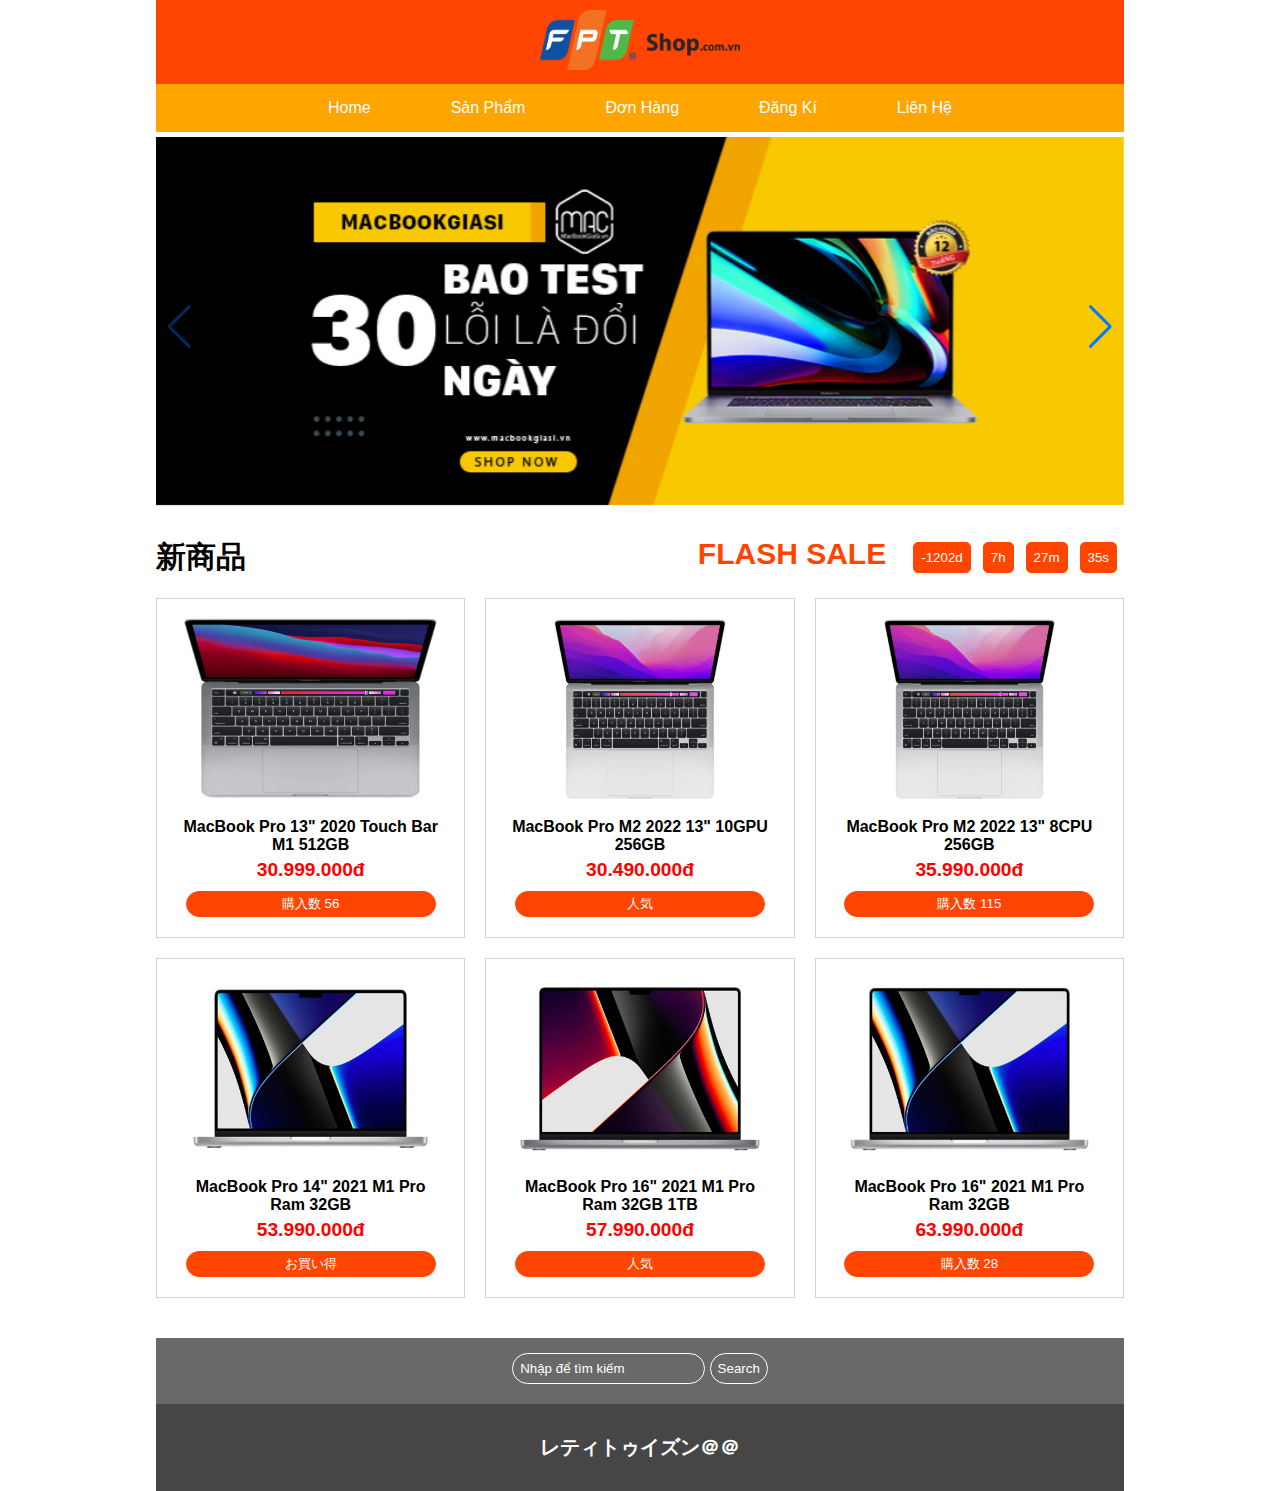
<file: index.html>
<!DOCTYPE html>
<html lang="ja">

<head>
    <meta charset="UTF-8">
    <meta http-equiv="X-UA-Compatible" content="IE=edge">
    <meta name="viewport" content="width=device-width, initial-scale=1.0">
    <title>Home</title>
    <link rel="stylesheet" href="./css/style.css">
    <link rel="stylesheet" href="./css/swiper.css">
    <link rel="stylesheet" href="./css/countdown.css">
    <link rel="stylesheet" href="https://cdn.jsdelivr.net/npm/swiper@9/swiper-bundle.min.css" />
    <link rel="stylesheet" href="https://maxcdn.bootstrapcdn.com/font-awesome/4.4.0/css/font-awesome.min.css" />
</head>

<body>
    <div class="container">
        <div class="header">
            <div class="logo">
                <img src="./image/logo.png" alt="">
            </div>
            <div class="main-menu">
                <div class="menu">
                    <ul>
                        <li><a href="./index.html">Home</a></li>
                        <li><a href="./sanpham.html">Sản Phẩm</a></li>
                        <li><a href="./giohang.html">Đơn Hàng</a></li>
                        <li><a href="./dangki.html">Đăng Kí</a></li>
                        <li><a href="./lienhe.html">Liên Hệ</a></li>
                    </ul>
                </div>
            </div>
            <div class="swiper mySwiper">
                <div class="swiper-wrapper">
                    <div class="swiper-slide">
                        <img src="./image/slide1.jpeg" alt="banner">
                    </div>
                    <div class="swiper-slide">
                        <img src="./image/slide2.jpeg" alt="banner">
                    </div>
                    <div class="swiper-slide">
                        <img src="./image/slide3.jpeg" alt="banner">
                    </div>
                    <div class="swiper-slide">
                        <img src="./image/slide4.jpeg" alt="banner">
                    </div>
                </div>
                <div class="swiper-button-next"></div>
                <div class="swiper-button-prev"></div>
            </div>
            <script src="https://cdn.jsdelivr.net/npm/swiper@9/swiper-bundle.min.js"></script>
            <script src="./js/swiper.js"></script>
        </div>
        <div class="main-content">
            <div class="main-title">
                <h3 class="title"> 新商品</h3>
                <div class="main-countdown">
                    <h3 class="title" style="color: orangered; font-weight: 900;">FLASH SALE</h3>
                    <table id="countdown">
                        <tr id="countdown-timer">
                            <td><button><span id="days">0</span>d</button></td>
                            <td><button><span id="hours">0</span>h</button></td>
                            <td><button><span id="minutes">0</span>m</button></td>
                            <td><button><span id="seconds">0</span>s</button></td>
                        </tr>
                    </table>
                </div>
            </div>
            <div class="main-item">
                <div class="content-item">
                    <img src="./image/anh1.webp" alt="anh">
                    <div class="text">
                        <h4><a href="#">MacBook Pro 13" 2020 Touch Bar M1 512GB</a></h4>
                        <p>30.999.000đ</p>
                        <button>購入数 56</button>
                    </div>
                </div>
                <div class="content-item">
                    <img src="./image/anh2.webp" alt="anh">
                    <div class="text">
                        <h4><a href="#">MacBook Pro M2 2022 13" 10GPU 256GB</a></h4>
                        <p>30.490.000đ</p>
                        <button>人気</button>
                    </div>
                </div>
                <div class="content-item">
                    <img src="./image/anh3.webp" alt="anh">
                    <div class="text">
                        <h4><a href="#">MacBook Pro M2 2022 13" 8CPU 256GB</a></h4>
                        <p>35.990.000đ</p>
                        <button>購入数 115</button>
                    </div>
                </div>
            </div>
            <div class="main-item">
                <div class="content-item">
                    <img src="./image/anh4.webp" alt="anh">
                    <div class="text">
                        <h4><a href="#">MacBook Pro 14" 2021 M1 Pro Ram 32GB</a></h4>
                        <p>53.990.000đ</p>
                        <button>お買い得</button>
                    </div>
                </div>
                <div class="content-item">
                    <img src="./image/anh5.webp" alt="anh">
                    <div class="text">
                        <h4><a href="#">MacBook Pro 16" 2021 M1 Pro Ram 32GB 1TB</a></h4>
                        <p>57.990.000đ</p>
                        <button>人気</button>
                    </div>
                </div>
                <div class="content-item">
                    <img src="./image/anh6.webp" alt="anh">
                    <div class="text">
                        <h4><a href="#">MacBook Pro 16" 2021 M1 Pro Ram 32GB</a></h4>
                        <p>63.990.000đ</p>
                        <button>購入数 28</button>
                    </div>
                </div>
            </div>
        </div>
        <div class="footer">
            <div class="form">
                <input type="text" name="" id="" placeholder="Nhập để tìm kiếm">
                <button>Search</button>
            </div>
            <div class="name">
                <span>レティトゥイズン＠＠</span>
            </div>
        </div>
    </div>
    <script src="./js/countdown.js"></script>
</body>

</html>
</file>
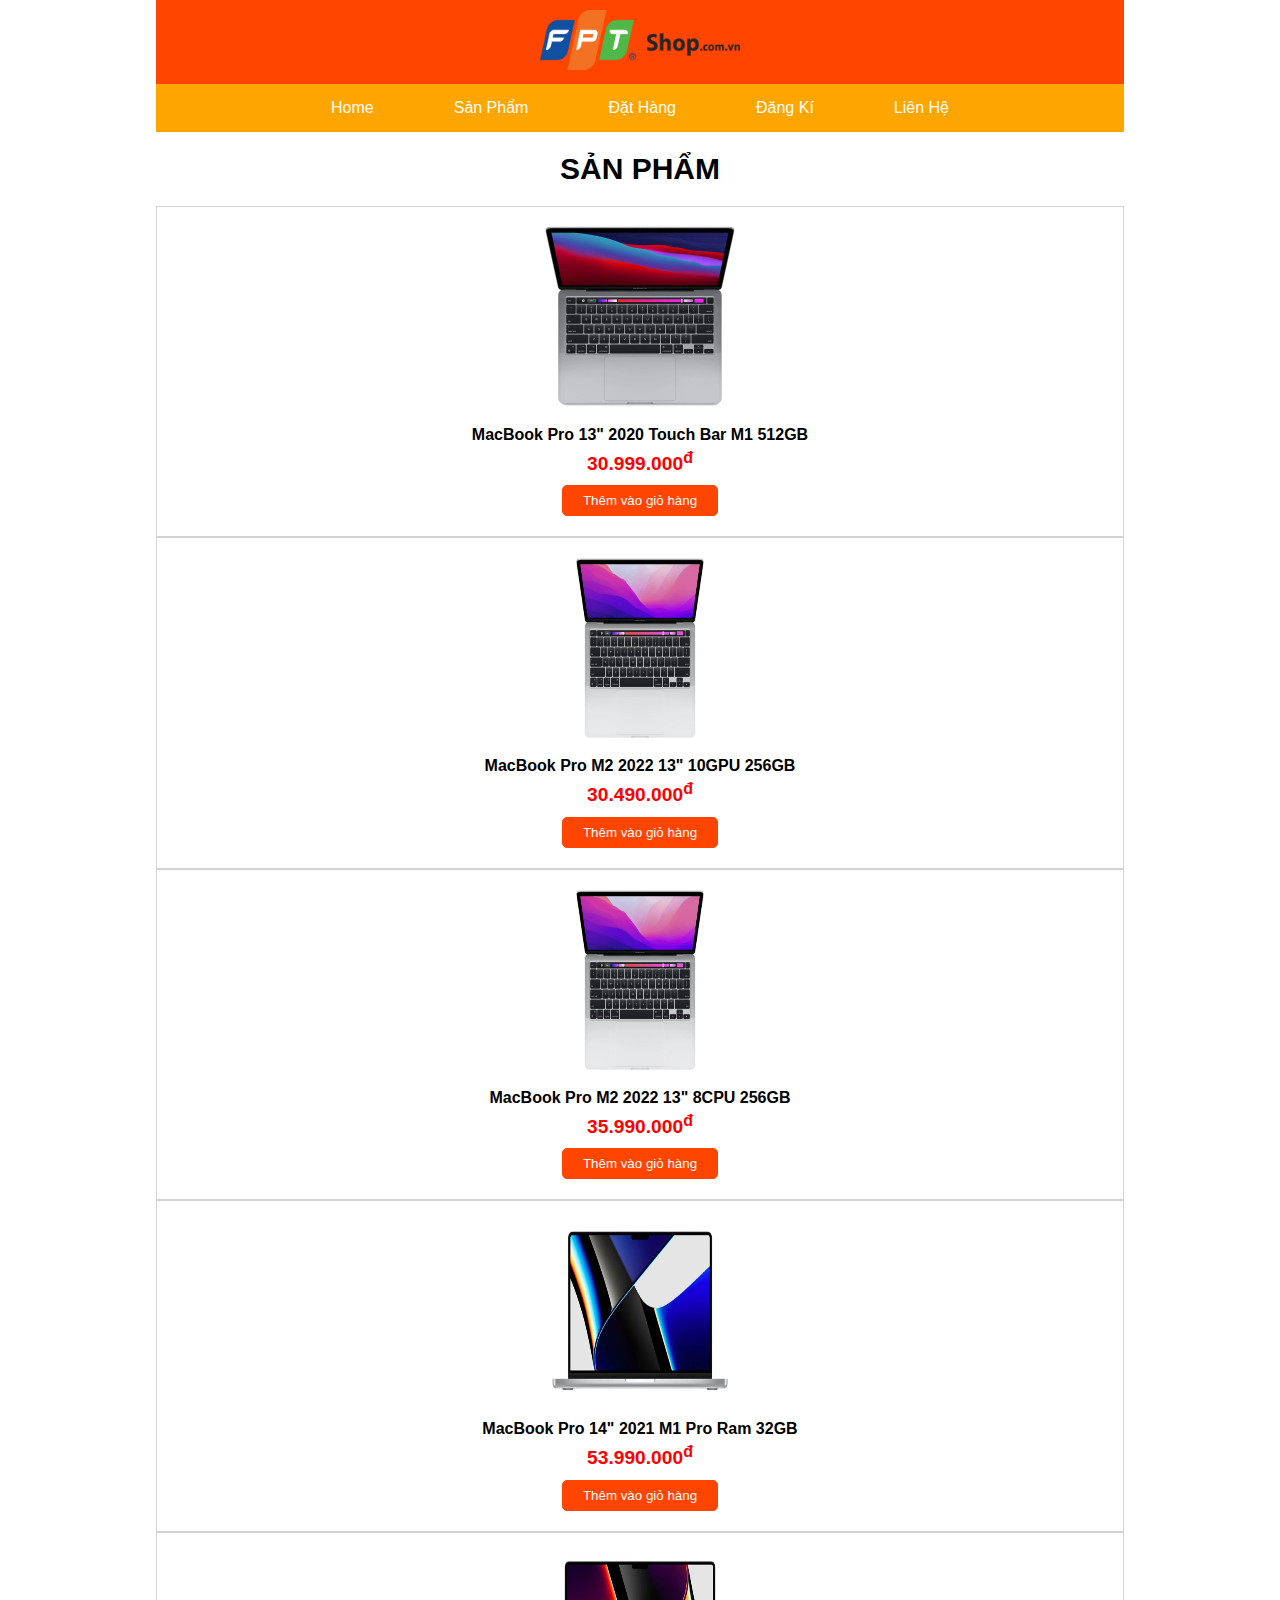
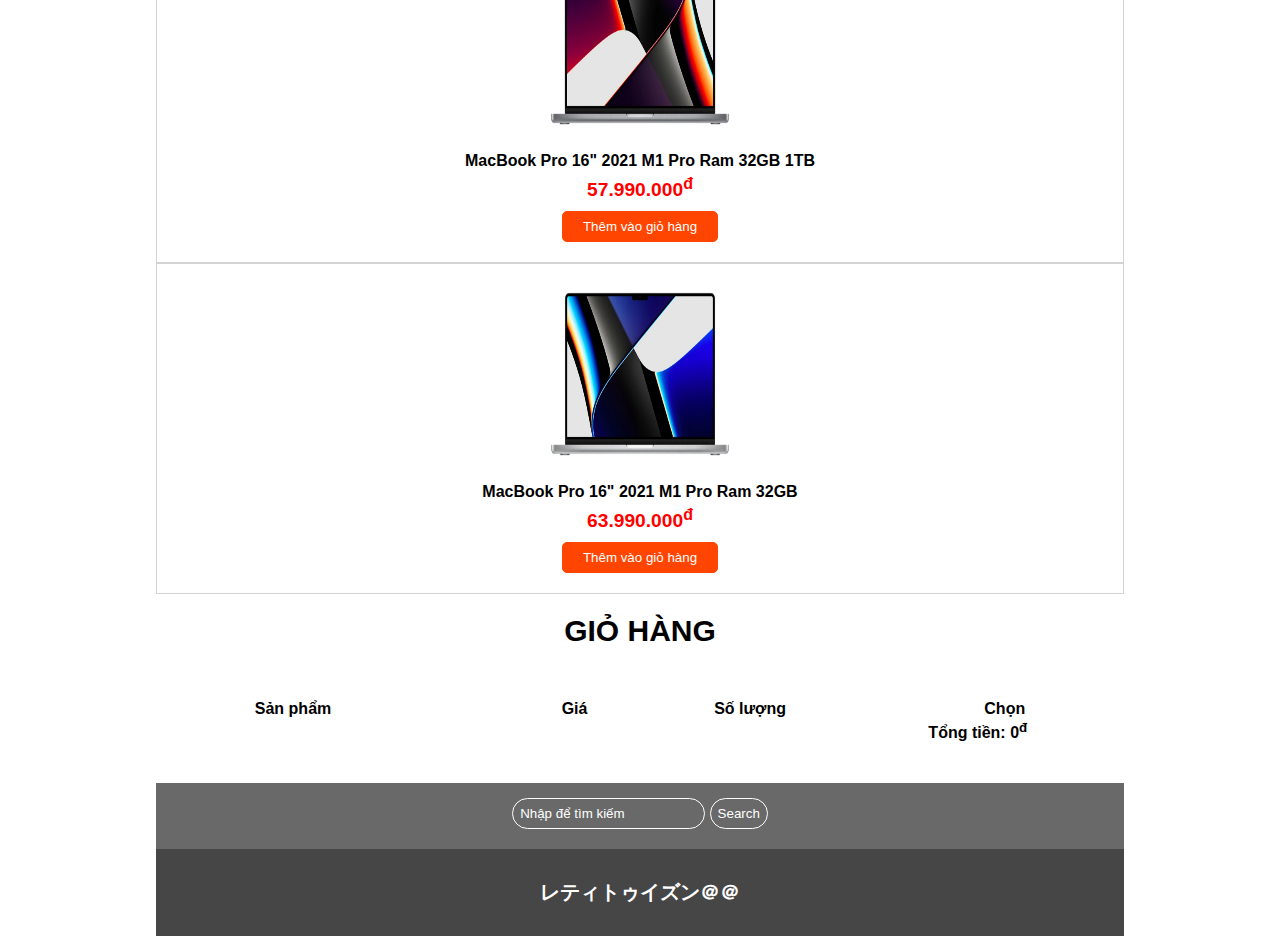
<file: giohang.html>
<!DOCTYPE html>
<html lang="en">

<head>
    <meta charset="UTF-8">
    <meta http-equiv="X-UA-Compatible" content="IE=edge">
    <meta name="viewport" content="width=device-width, initial-scale=1.0">
    <title>Đặt hàng</title>
    <link rel="stylesheet" href="./css/style.css">
    <link rel="stylesheet" href="./css/swiper.css">
    <link rel="stylesheet" href="https://cdn.jsdelivr.net/npm/swiper@9/swiper-bundle.min.css" />
    <link rel="stylesheet" href="./css/giohang.css">
    <link rel="stylesheet" href="https://cdnjs.cloudflare.com/ajax/libs/font-awesome/5.15.4/css/all.min.css" />
</head>

<body>
    <div class="container">
        <div class="header">
            <div class="logo">
                <img src="./image/logo.png" alt="">
            </div>
            <div class="main-menu">
                <div class="menu">
                    <ul>
                        <li><a href="./index.html">Home</a></li>
                        <li><a href="./sanpham.html">Sản Phẩm</a></li>
                        <li><a href="./giohang.html" onclick="getProduct(); return false;">Đặt Hàng</a></li>
                        <li><a href="./dangki.html">Đăng Kí</a></li>
                        <li><a href="./lienhe.html">Liên Hệ</a></li>
                    </ul>
                </div>
            </div>
        </div>
        <div class="main-content">
            <h3 class="title">SẢN PHẨM</h3>
            <div id="products">
                <div class="content-item">
                    <img src="./image/anh1.webp" alt="anh">
                    <div class="content-item-text">
                        <h4>MacBook Pro 13" 2020 Touch Bar M1 512GB</h4>
                        <p><span>30.999</span>.000<sup>đ</sup></p>
                    </div>
                    <button class="btn">Thêm vào giỏ hàng</button>
                </div>
                <div class="content-item">
                    <img src="./image/anh2.webp" alt="anh">
                    <div class="content-item-text">
                        <h4>MacBook Pro M2 2022 13" 10GPU 256GB</h4>
                        <p><span>30.490</span>.000<sup>đ</sup></p>
                    </div>
                    <button class="btn">Thêm vào giỏ hàng</button>
                </div>
                <div class="content-item">
                    <img src="./image/anh3.webp" alt="anh">
                    <div class="content-item-text">
                        <h4>MacBook Pro M2 2022 13" 8CPU 256GB</h4>
                        <p><span>35.990</span>.000<sup>đ</sup></p>
                    </div>
                    <button class="btn">Thêm vào giỏ hàng</button>
                </div>
            </div>
                <!-- <div class="main-item"> -->
                <div class="content-item">
                    <img src="./image/anh4.webp" alt="anh">
                    <div class="content-item-text">
                        <h4>MacBook Pro 14" 2021 M1 Pro Ram 32GB</h4>
                        <p><span>53.990</span>.000<sup>đ</sup></p>
                    </div>
                    <button class="btn">Thêm vào giỏ hàng</button>
                </div>
                <div class="content-item">
                    <img src="./image/anh5.webp" alt="anh">
                    <div class="content-item-text">
                        <h4>MacBook Pro 16" 2021 M1 Pro Ram 32GB 1TB</h4>
                        <p><span>57.990</span>.000<sup>đ</sup></p>
                    </div>
                    <button class="btn">Thêm vào giỏ hàng</button>
                </div>
                <div class="content-item">
                    <img src="./image/anh6.webp" alt="anh">
                    <div class="content-item-text">
                        <h4>MacBook Pro 16" 2021 M1 Pro Ram 32GB</h4>
                        <p><span>63.990</span>.000<sup>đ</sup></p>
                    </div>
                    <button class="btn">Thêm vào giỏ hàng</button>
                </div>
                <!-- </div>  -->
            </div>
            <h3 class="title">GIỎ HÀNG</h3>
            <div class="cart">
                <form action="">
                    <table>
                        <thead>
                            <tr>
                                <th>Sản phẩm</th>
                                <th>Giá</th>
                                <th>Số lượng</th>
                                <th>Chọn</th>
                            </tr>
                        </thead>
                        <tbody>

                        </tbody>
                    </table>
                    <div style="text-align: right;" class="price-total">
                        <p style="font-weight: bold;">Tổng tiền: <span>0</span><sup>đ</sup></p>
                    </div>
                </form>
            </div>
            <!-- </div> -->
            <div class="footer">
                <div class="form">
                    <input type="text" name="" id="" placeholder="Nhập để tìm kiếm">
                    <button>Search</button>
                </div>
                <div class="name">
                    <span>レティトゥイズン＠＠</span>
                </div>
            </div>
        </div>
        <script src="./js/giohang.js"></script>
        <script src="./js/api.js"></script>
</body>

</html>
</file>
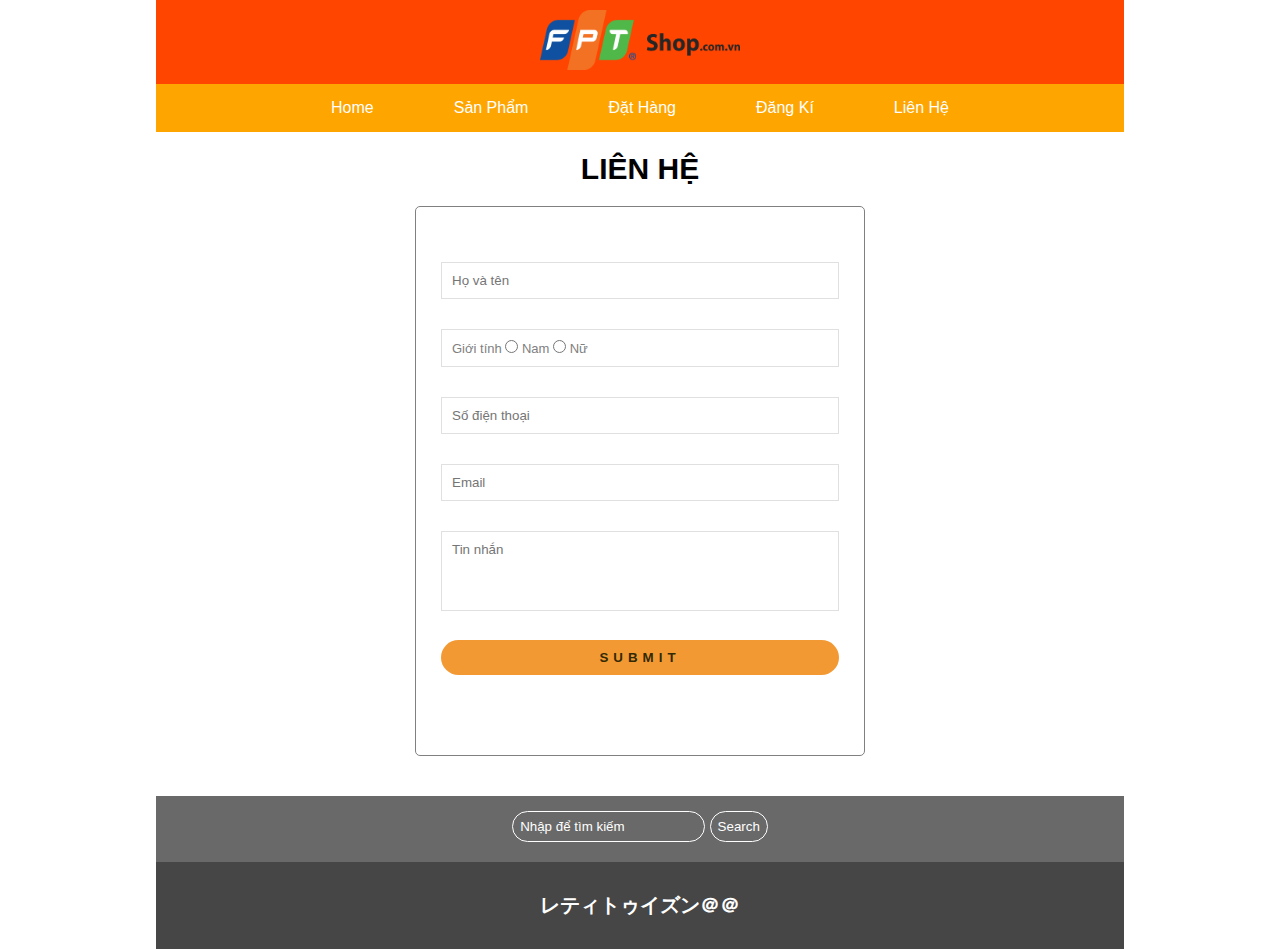
<file: lienhe.html>
<!DOCTYPE html>
<html lang="en">

<head>
    <meta charset="UTF-8">
    <meta http-equiv="X-UA-Compatible" content="IE=edge">
    <meta name="viewport" content="width=device-width, initial-scale=1.0">
    <title>Liên Hệ</title>
    <link rel="stylesheet" href="./css/style.css">
    <link rel="stylesheet" href="./css/swiper.css">
    <link rel="stylesheet" href="https://cdn.jsdelivr.net/npm/swiper@9/swiper-bundle.min.css" />
    <link rel="stylesheet" href="./css/lienhe.css">
</head>

<body>
    <div class="container">
        <div class="header">
            <div class="logo">
                <img src="./image/logo.png" alt="">
            </div>
            <div class="main-menu">
                <div class="menu">
                    <ul>
                        <li><a href="./index.html">Home</a></li>
                        <li><a href="./sanpham.html">Sản Phẩm</a></li>
                        <li><a href="./giohang.html">Đặt Hàng</a></li>
                        <li><a href="./dangki.html">Đăng Kí</a></li>
                        <li><a href="./lienhe.html">Liên Hệ</a></li>
                    </ul>
                </div>
            </div>
        </div>
        <div class="main-content">
            <h3 class="title">LIÊN HỆ</h3>
        </div>
        <div class="wrapper">
            <div id="error_message"></div>
            <form action="" id="myform" onsubmit="return validate();">
                <div class="input_field">
                    <input type="text" placeholder="Họ và tên" id="name">
                </div>
                <div class="radio_field">
                    <label for="">Giới tính </label>
                    <input type="radio" name="gender" id="male">
                    <label for="male">Nam</label>
                    <input type="radio" name="gender" id="female">
                    <label for="female">Nữ</label>
                </div>
                <div class="input_field">
                    <input type="text" placeholder="Số điện thoại" id="phone">
                </div>
                <div class="input_field">
                    <input type="text" placeholder="Email" id="email">
                </div>
                <div class="input_field">
                    <textarea placeholder="Tin nhắn" id="message"></textarea>
                </div>
                <div class="buton">
                    <input type="submit">
                </div>
            </form>
        </div>
        <div class="footer">
            <div class="form">
                <input type="text" name="" id="" placeholder="Nhập để tìm kiếm">
                <button>Search</button>
            </div>
            <div class="name">
                <span>レティトゥイズン＠＠</span>
            </div>
        </div>
    </div>
    <script src="./js/lienhe.js"></script>
</body>

</html>
</file>
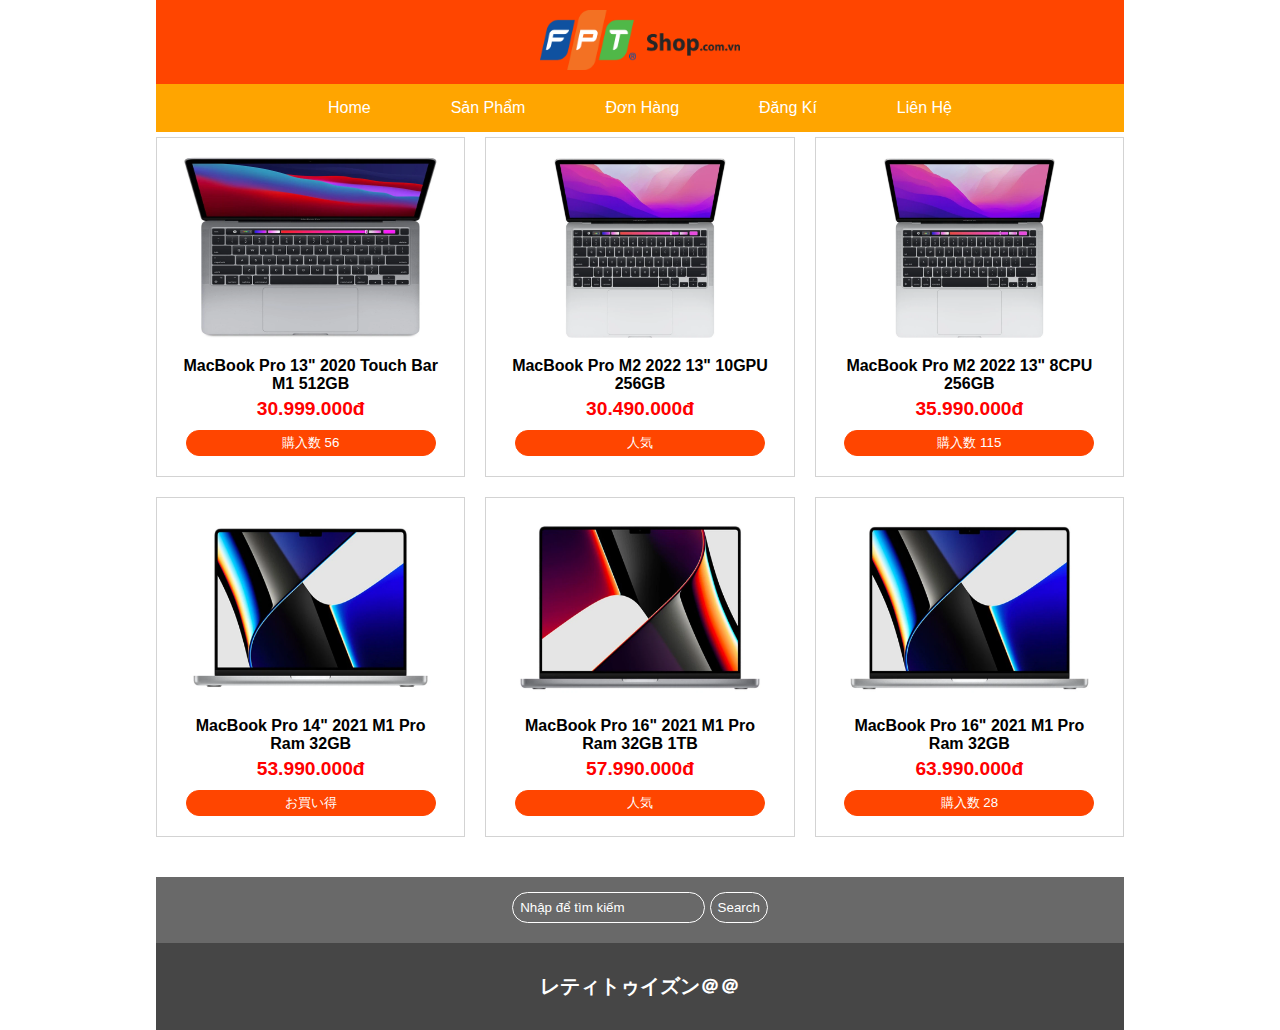
<file: sanpham.html>
<!DOCTYPE html>
<html lang="en">

<head>
    <meta charset="UTF-8">
    <meta http-equiv="X-UA-Compatible" content="IE=edge">
    <meta name="viewport" content="width=device-width, initial-scale=1.0">
    <title>Sản Phẩm</title>
    <link rel="stylesheet" href="./css/style.css">
    <link rel="stylesheet" href="./css/swiper.css">
    <link rel="stylesheet" href="https://cdn.jsdelivr.net/npm/swiper@9/swiper-bundle.min.css" />
    <link rel="stylesheet" href="./css/sanpham.css">
</head>

<body>
    <div class="container">
        <div class="header">
            <div class="logo">
                <img src="./image/logo.png" alt="">
            </div>
            <div class="main-menu">
                <div class="menu">
                    <ul>
                        <li><a href="./index.html">Home</a></li>
                        <li><a href="./sanpham.html">Sản Phẩm</a></li>
                        <li><a href="./giohang.html">Đơn Hàng</a></li>
                        <li><a href="./dangki.html">Đăng Kí</a></li>
                        <li><a href="./lienhe.html">Liên Hệ</a></li>
                    </ul>
                </div>
            </div>
        </div>
        <div class="main-content">
            <div class="main-item">
                <div class="content-item">
                    <img src="./image/anh1.webp" alt="anh">
                    <div class="text">
                        <h4><a href="#">MacBook Pro 13" 2020 Touch Bar M1 512GB</a></h4>
                        <p>30.999.000đ</p>
                        <button>購入数 56</button>
                    </div>
                </div>
                <div class="content-item">
                    <img src="./image/anh2.webp" alt="anh">
                    <div class="text">
                        <h4><a href="#">MacBook Pro M2 2022 13" 10GPU 256GB</a></h4>
                        <p>30.490.000đ</p>
                        <button>人気</button>
                    </div>
                </div>
                <div class="content-item">
                    <img src="./image/anh3.webp" alt="anh">
                    <div class="text">
                        <h4><a href="#">MacBook Pro M2 2022 13" 8CPU 256GB</a></h4>
                        <p>35.990.000đ</p>
                        <button>購入数 115</button>
                    </div>
                </div>
            </div>
            <div class="main-item">
                <div class="content-item">
                    <img src="./image/anh4.webp" alt="anh">
                    <div class="text">
                        <h4><a href="#">MacBook Pro 14" 2021 M1 Pro Ram 32GB</a></h4>
                        <p>53.990.000đ</p>
                        <button>お買い得</button>
                    </div>
                </div>
                <div class="content-item">
                    <img src="./image/anh5.webp" alt="anh">
                    <div class="text">
                        <h4><a href="#">MacBook Pro 16" 2021 M1 Pro Ram 32GB 1TB</a></h4>
                        <p>57.990.000đ</p>
                        <button>人気</button>
                    </div>
                </div>
                <div class="content-item">
                    <img src="./image/anh6.webp" alt="anh">
                    <div class="text">
                        <h4><a href="#">MacBook Pro 16" 2021 M1 Pro Ram 32GB</a></h4>
                        <p>63.990.000đ</p>
                        <button>購入数 28</button>
                    </div>
                </div>
            </div>
        </div>
        <div class="footer">
            <div class="form">
                <input type="text" name="" id="" placeholder="Nhập để tìm kiếm">
                <button>Search</button>
            </div>
            <div class="name">
                <span>レティトゥイズン＠＠</span>
            </div>
        </div>
    </div>
    <script src="./js/sanpham.js"></script>
</body>

</html>
</file>
<file: css/style.css>
* {
    margin: 0;
    padding: 0;
    box-sizing: border-box;
}

img {
    width: 100%;
    height: 100%;
}

ul {
    display: block;
    list-style-type: none;
}

.container {
    max-width: 1000px;
    margin: auto;
    color: black;
    padding: 0 16px;
    font-family: Arial, Helvetica, sans-serif;
}

.logo {
    background-color: orangered;
    text-align: center;
    padding: 10px 0;
}

.logo img {
    width: 200px;
    height: 60px;
}

.menu {
    background-color: orange;
    padding: 15px;
    margin-bottom: 5px;
}

.menu ul {
    display: flex;
    text-align: center;
    justify-content: center;
    gap: 80px;
}

.menu a {
    color: white;
    text-decoration: none;
}

.menu a:hover {
    color: rgba(235, 14, 14, 0.829);
    text-decoration: underline;
}

.main-title {
    display: flex;
    justify-content: space-between;
}

.main-countdown {
    display: flex;
    gap: 20px;
}

.title {
    text-align: center;
    margin: 20px 0;
    font-weight: bolder;
    font-size: 30px;
}

.main-item {
    display: grid;
    grid-template-columns: repeat(3, 1fr);
    gap: 20px;
    margin-bottom: 20px;
}

.content-item {
    padding: 10px 20px;
    border: 1px solid lightgray;
}

.content-item:hover {
    border: 1px solid lightgray;
    box-shadow: 0px 5px 20px 0px rgba(0, 0, 0, 0.532);
    padding: 10px 20px;
}

.content-item img {
    height: 200px; 
    border-radius: 5px;
}

.text {
    text-align: center;
    margin-top: 5px;
}

.text h4 {
    margin-bottom: 5px;
}

.text a {
    color: black;
    text-decoration: none;
}

.text a:hover {
    color: blue;
}

.text p {
    font-weight: 600;
    font-size: larger;
    color: red;
}

.text button {
    margin: 10px 0;
    padding: 3px 0;
    width: 250px;
    background-color: orangered;
    color: white;
    border: 1px solid orangered;
    border-radius: 30px;
    cursor: pointer;
}

.text button:hover {
    margin: 10px 0;
    padding: 3px 0;
    width: 250px;
    background-color: orange;
    color: white;
    border: 1px solid orange;
    border-radius: 30px;
    cursor: pointer;
}

.footer {
    text-align: center;
    margin-top: 40px;
}

.form {
    background-color: dimgray;
    padding-top: 15px;
    padding-bottom: 20px;
}

.form input {
    background-color: dimgray;
    border: 1px solid white;
    border-radius: 50px;
    padding: 7px;
    color: white;
}

.form ::placeholder {
    color: white;
}

.form button {
    background-color: dimgray;
    border: 1px solid white;
    border-radius: 50px;
    padding: 7px;
    color: white;
}

.name {
    background-color: rgba(0, 0, 0, 0.726);
    color: white;
    padding: 30px 0;
    font-weight: bolder;
    font-size: 20px;
}
</file>
<file: css/countdown.css>
#countdown-timer button {
    border: 1px solid orangered;
    background-color: orangered;
    color: white;
    padding: 7px;
    margin: 0 5px;
    border-radius: 5px;
}
</file>
<file: css/giohang.css>
.products {
    display: grid;
    grid-template-columns: repeat(6, 1fr);
    gap: 20px;
    margin-bottom: 20px;
}

.content-item {
    padding: 10px 20px;
    border: 1px solid lightgray;
    text-align: center;
}

.content-item:hover {
    border: 1px solid lightgray;
    box-shadow: 0px 5px 20px 0px rgba(0, 0, 0, 0.532);
    padding: 10px 20px;
}

.content-item img {
    width: 200px;
    height: 200px;
    border-radius: 5px;
}

.content-item-text {
    margin-top: 5px;
}

.content-item-text h4 {
    margin: 5px 0;
}

/* .text a {
    color: black;
    text-decoration: none;
}

.text a:hover {
    color: blue;
} */

.content-item-text p {
    font-weight: 600;
    font-size: larger;
    color: red;
}

.content-item button {
    margin: 10px 0;
    padding: 7px 20px;
    background-color: orangered;
    color: white;
    border: 1px solid orangered;
    border-radius: 5px;
    cursor: pointer;
}

.content-item button:hover {
    background-color: orange;
    border: 1px solid orange;
    color: white;
}

.cart {
    width: 80%;
    margin: auto;
    text-align: center;
    padding-top: 30px;
}

.cart table {
    width: 100%;
}

.cart table thead tr th:first-child {
    text-align: left;
}

.cart table thead tr th:last-child {
    text-align: right;
}

.cart table tr td {
    border-bottom: 1px solid #ddd;
    padding: 12px 0;
}

.cart table tbody tr td:last-child {
    text-align: right;
}
</file>
<file: css/lienhe.css>
* {
  margin: 0;
  padding: 0;
  box-sizing: border-box;
  outline: none;
  font-family: Arial, Helvetica, sans-serif;
}

.wrapper {
    top: 50%;
    left: 50%;
    max-width: 450px;
    height: 550px;
    width: 100%;
    background: #fff;
    padding: 25px;
    border-radius: 5px;
    border: 1px solid gray;
    margin: auto;
}

.wrapper:hover {
    top: 50%;
    left: 50%;
    max-width: 450px;
    height: 550px;
    width: 100%;
    background: #fff;
    padding: 25px;
    border-radius: 5px;
    border: 1px solid gray;
    box-shadow: 0px 5px 20px 0px rgba(0, 0, 0, 0.532);
    margin: auto;
}

.wrapper .input_field {
    margin-bottom: 10px;
}

.wrapper .input_field input[type="text"],
.wrapper textarea {
    border: 1px solid #e0e0e0;
    width: 100%;
    padding: 10px;
}

.wrapper .radio_field {
    border: 1px solid #e0e0e0;
    width: 100%;
    padding: 10px;
    margin-bottom: 10px;
    font-size: small;
    color: gray;
}

.wrapper textarea {
    resize: none;
    height: 80px;
}

.wrapper .buton input[type="submit"] {
    border: 0px;
    margin-top: 15px;
    padding: 10px;
    text-align: center;
    width: 100%;
    background: #f29934;
    color: #332902;
    text-transform: uppercase;
    letter-spacing: 5px;
    font-weight: bolder;
    border-radius: 25px;
    cursor: pointer;
}

#error_message {
    margin-bottom: 20px;
    background: #fe8b8e;
    padding: 0px;
    text-align: center;
    font-size: 14px;
    transition: all 0.5s ease;
}

.input_field {
    margin: 30px 0;
}

.radio_field {
    margin: 30px 0;
}
</file>
<file: css/sanpham.css>
/* table, th, td {
    border: 1px solid black;
}

table {
    border-collapse: collapse;
}

th {
    padding: 5px;
}

.tb {
    margin: auto;
}

.tb td {
    padding: 20px;
    text-align: center;
}

td img {
    width: 200px;
}

input {
    padding: 5px 10px;
    border-radius: 10px;
    cursor: pointer;
} */
</file>
